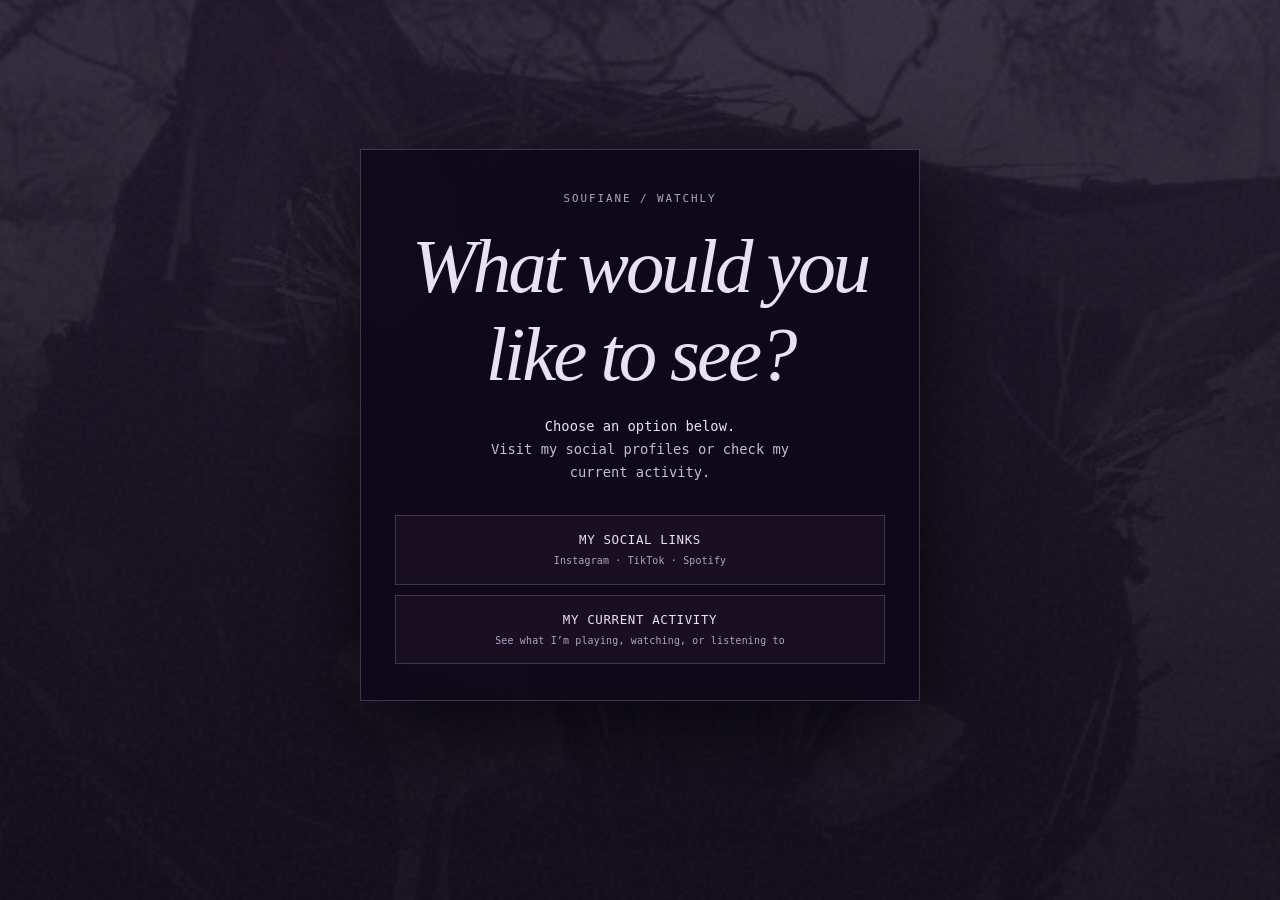
<file: index.html>
<!DOCTYPE html>
<html lang="en">
<head>
<meta charset="UTF-8">
<meta name="viewport" content="width=device-width, initial-scale=1.0">
<title>soufiane Home</title>
<link rel="stylesheet" href="style.css">
<script>
  // Play the cinematic intro once per browsing session — if it's
  // already been seen (e.g. we're back here via the "← return"
  // button on socials.html/watchly.html), skip straight to the
  // chooser. Runs synchronously in <head> so the intro never
  // flashes on screen before being hidden.
  try {
    if (sessionStorage.getItem('soufiane-intro-seen')) {
      document.documentElement.classList.add('skip-intro');
    } else {
      sessionStorage.setItem('soufiane-intro-seen', '1');
    }
  } catch (_) { /* The intro still works when storage is unavailable. */ }
  if (!document.documentElement.classList.contains('skip-intro')) {
    document.documentElement.classList.add('intro-active');
  }
  if (/Android/i.test(navigator.userAgent) ||
      matchMedia('(max-width: 800px), (pointer: coarse)').matches) {
    document.documentElement.classList.add('intro-lite');
  }
</script>
<style>
  html,body{margin:0;min-height:100%;background:#100b18;color:#e9e0f2}
  body{
    min-height:100vh;
    min-height:100dvh;
    display:grid;
    place-items:center;
    overflow-x:hidden;
    padding:24px 0;
    font-family:'IBM Plex Mono','SFMono-Regular',Consolas,Menlo,monospace;
    background:#100b18;
  }

  .chooser{
    position:relative;
    z-index:2;
    width:min(560px,calc(100vw - 40px));
    padding:42px 34px 36px;
    text-align:center;
    border:1px solid #443254;
    background:rgba(14,9,24,.92);
    backdrop-filter:blur(16px);
    -webkit-backdrop-filter:blur(16px);
    box-shadow:0 30px 80px rgba(0,0,0,.7);
    margin-bottom: 50px
  }

  .eyebrow{
    margin:0 0 18px;
    color:#b3a2c8;
    font-size:.68rem;
    letter-spacing:.18em;
    text-transform:uppercase;
  }

  h1{
    margin:0;
    font-family:Georgia,'Times New Roman',serif;
    font-size:clamp(2.7rem,9vw,4.8rem);
    font-weight:400;
    font-style:italic;
    letter-spacing:-.04em;
  }

  .prompt{
    margin:16px auto 30px;
    max-width:38ch;
    color:#c8b9da;
    font-size:.86rem;
    line-height:1.7;
  }

  .prompt span{color:#e9e0f2}

  .choices{display:grid;gap:10px}

  button{
    appearance:none;
    width:100%;
    border:1px solid #443254;
    background:#181022;
    color:#e9e0f2;
    padding:17px 18px;
    font:500 .78rem/1.2 'IBM Plex Mono','SFMono-Regular',Consolas,Menlo,monospace;
    letter-spacing:.05em;
    text-transform:uppercase;
    cursor:pointer;
    transition:background .25s ease,border-color .25s ease,transform .25s ease;
  }

  button:hover{
    background:#251831;
    border-color:#b38bdc;
    transform:translateY(-1px);
  }

  button:focus-visible{
    outline:2px solid #b38bdc;
    outline-offset:3px;
  }

  button small{
    display:block;
    margin-top:7px;
    color:#b3a2c8;
    font-size:.62rem;
    letter-spacing:.02em;
    text-transform:none;
    font-weight:400;
  }

  .backdrop{
    position:fixed;
    inset:-8%;
    z-index:0;
    background:
      linear-gradient(rgba(36,26,50,.80),rgba(16,11,24,.94)),
      url("assets/backdrop-photo.jpg") center/cover no-repeat;
    filter:none;
    transform:scale(1.04);
  }

  .grain{
    position:fixed;
    inset:0;
    z-index:1;
    pointer-events:none;
    opacity:.09;
    background-image:url("data:image/svg+xml,%3Csvg viewBox='0 0 180 180' xmlns='http://www.w3.org/2000/svg'%3E%3Cfilter id='n'%3E%3CfeTurbulence type='fractalNoise' baseFrequency='.9' numOctaves='4' stitchTiles='stitch'/%3E%3C/filter%3E%3Crect width='100%25' height='100%25' filter='url(%23n)' opacity='.55'/%3E%3C/svg%3E");
  }

  #page{
    display:none;
    position:fixed;
    inset:0;
    z-index:10;
    border:0;
    width:100%;
    height:100%;
    background:#100b18;
  }

  @media(max-width:520px){
    .chooser{padding:34px 22px 28px}
  }

  /* ───────── soufiane cinematic opening sequence ───────── */
  html.skip-intro .intro{
    display:none;
  }

  /* Avoid painting the covered page or sampling its backdrop during exit. */
  html.intro-active:not(.intro-ready) .chooser,
  html.intro-active:not(.intro-ready) .backdrop,
  html.intro-active:not(.intro-ready) .grain{visibility:hidden}
  html.intro-active .chooser{
    backdrop-filter:none;
    -webkit-backdrop-filter:none;
  }

  .intro{
    position:fixed;
    inset:0;
    z-index:9999;
    display:grid;
    place-items:center;
    overflow:hidden;
    background:
      radial-gradient(circle at 50% 48%,rgba(179,139,220,.075),transparent 24%),
      radial-gradient(circle at 50% 50%,rgba(201,179,229,.028),transparent 54%),
      #100b18;
    color:#e9e0f2;
    pointer-events:auto;
    isolation:isolate;
    contain:layout paint style;
    will-change:transform;
    animation:introExit 0.725s cubic-bezier(.76,0,.24,1) 2.5s forwards;
  }

  .intro::before,
  .intro::after{
    content:"";
    position:absolute;
    left:50%;
    width:min(900px,88vw);
    height:1px;
    background:linear-gradient(90deg,transparent,rgba(179,139,220,.48),transparent);
    transform:translateX(-50%) scaleX(0);
    transform-origin:center;
    box-shadow:0 0 14px rgba(179,139,220,.08);
  }

  .intro::before{
    top:calc(50% - 118px);
    animation:introLine 0.625s cubic-bezier(.16,1,.3,1) 0.275s forwards;
  }

  .intro::after{
    top:calc(50% + 118px);
    animation:introLine 0.625s cubic-bezier(.16,1,.3,1) 0.39s forwards;
  }

  .intro-corners{
    position:absolute;
    inset:0;
    pointer-events:none;
  }

  .intro-corners span{
    position:absolute;
    width:105px;
    height:105px;
    opacity:0;
    animation:cornerIn 0.575s cubic-bezier(.16,1,.3,1) 0.35s forwards;
  }

  .intro-corners span::before{
    content:"";
    position:absolute;
    width:18px;
    height:18px;
    border:1px solid #443254;
    transform:rotate(45deg);
    animation:cornerDiamond 2.1s ease-in-out 1s infinite;
  }

  .intro-corners span::after{
    content:"";
    position:absolute;
    width:5px;
    height:5px;
    border:1px solid rgba(179,139,220,.55);
    transform:rotate(45deg);
    animation:cornerPulse 1.3s ease-in-out 0.9s infinite;
  }

  .intro-corners span:nth-child(1){
    top:30px;left:30px;
    border-top:1px solid rgba(179,139,220,.62);
    border-left:1px solid rgba(179,139,220,.62);
  }
  .intro-corners span:nth-child(1)::before{right:-9px;bottom:-9px}
  .intro-corners span:nth-child(1)::after{right:-3px;bottom:-3px}

  .intro-corners span:nth-child(2){
    top:30px;right:30px;
    border-top:1px solid rgba(179,139,220,.62);
    border-right:1px solid rgba(179,139,220,.62);
  }
  .intro-corners span:nth-child(2)::before{left:-9px;bottom:-9px}
  .intro-corners span:nth-child(2)::after{left:-3px;bottom:-3px}

  .intro-corners span:nth-child(3){
    bottom:30px;left:30px;
    border-bottom:1px solid rgba(179,139,220,.62);
    border-left:1px solid rgba(179,139,220,.62);
  }
  .intro-corners span:nth-child(3)::before{right:-9px;top:-9px}
  .intro-corners span:nth-child(3)::after{right:-3px;top:-3px}

  .intro-corners span:nth-child(4){
    bottom:30px;right:30px;
    border-bottom:1px solid rgba(179,139,220,.62);
    border-right:1px solid rgba(179,139,220,.62);
  }
  .intro-corners span:nth-child(4)::before{left:-9px;top:-9px}
  .intro-corners span:nth-child(4)::after{left:-3px;top:-3px}

  .intro-mark{
    position:relative;
    text-align:center;
    z-index:4;
    transform:translateY(22px) scale(.96);
    opacity:0;
    animation:introMark 0.725s cubic-bezier(.16,1,.3,1) 0.525s forwards;
  }

  .intro-name{
    margin:0;
    font-family:Georgia,'Times New Roman',serif;
    font-size:clamp(3.8rem,12vw,8rem);
    font-weight:400;
    font-style:italic;
    letter-spacing:-.065em;
    line-height:.88;
    text-shadow:
      0 0 24px rgba(179,139,220,.08),
      0 0 70px rgba(179,139,220,.035);
    animation:nameBreath 1.9s ease-in-out 1.175s infinite;
  }

  .intro-rule{
    position:relative;
    width:145px;
    transform:scaleX(0);
    height:1px;
    margin:27px auto 18px;
    background:rgba(179,139,220,.62);
    box-shadow:0 0 14px rgba(179,139,220,.12);
    animation:introRule 0.55s cubic-bezier(.16,1,.3,1) 1.025s forwards;
  }

  .intro-rule::before,
  .intro-rule::after{
    content:"";
    position:absolute;
    top:50%;
    width:6px;
    height:6px;
    border:1px solid rgba(179,139,220,.6);
    transform:translateY(-50%) rotate(45deg);
    opacity:0;
    animation:ruleMarks 0.35s ease 1.25s forwards;
  }
  .intro-rule::before{left:-3px}
  .intro-rule::after{right:-3px}

  .intro-sub{
    max-width:min(700px,82vw);
    margin:0 auto;
    color:#b3a2c8;
    font-family:Georgia,'Times New Roman',serif;
    font-size:clamp(.72rem,1.7vw,.92rem);
    font-style:italic;
    letter-spacing:.13em;
    line-height:1.8;
    opacity:0;
    transform:translateY(10px);
    animation:introSub 0.575s ease 1.275s forwards;
  }

  .intro-glyph{
    position:absolute;
    width:255px;
    height:255px;
    border:1px solid rgba(179,139,220,.11);
    transform:rotate(45deg) scale(.52);
    opacity:0;
    z-index:1;
    box-shadow:0 0 80px rgba(179,139,220,.025);
    animation:
      glyphIn 0.85s cubic-bezier(.16,1,.3,1) 0.175s forwards,
      glyphFloat 3s ease-in-out 1.25s infinite;
  }

  .intro-glyph::before,
  .intro-glyph::after{
    content:"";
    position:absolute;
    inset:23px;
    border:1px solid rgba(179,139,220,.075);
  }

  .intro-glyph::after{
    inset:50%;
    width:8px;
    height:8px;
    transform:translate(-50%,-50%);
    background:#e9e0f2;
    border:0;
    box-shadow:
      0 0 18px rgba(179,139,220,.32),
      0 0 50px rgba(179,139,220,.12);
    animation:centerPulse 1.4s ease-in-out 1.15s infinite;
  }

  .intro-orbit{
    position:absolute;
    width:min(430px,72vw);
    height:min(430px,72vw);
    border:1px solid rgba(179,139,220,.045);
    border-radius:50%;
    opacity:0;
    z-index:2;
    animation:
      orbitIn 0.7s ease 0.675s forwards,
      orbitSpin 9s linear 1.35s infinite;
  }

  .intro-orbit::before,
  .intro-orbit::after{
    content:"";
    position:absolute;
    width:5px;
    height:5px;
    background:#e9e0f2;
    border-radius:50%;
    box-shadow:0 0 16px rgba(179,139,220,.65);
  }
  .intro-orbit::before{top:-2px;left:50%}
  .intro-orbit::after{bottom:9%;right:5%}

  .intro-aura{
    position:absolute;
    width:min(760px,94vw);
    height:min(760px,94vw);
    border-radius:50%;
    background:
      radial-gradient(circle,rgba(179,139,220,.10) 0%,rgba(179,139,220,.045) 20%,rgba(179,139,220,.018) 38%,transparent 70%);
    opacity:0;
    z-index:0;
    animation:
      auraIn 1.05s ease 0.45s forwards,
      auraBreath 2.75s ease-in-out 1.2s infinite;
  }

  .intro-aura::after{
    content:"";
    position:absolute;
    inset:18%;
    border:1px solid rgba(179,139,220,.035);
    border-radius:50%;
    /* Rotating a perfectly circular ring produces no visible change. */
  }

  .intro-stars{
    position:absolute;
    inset:0;
    pointer-events:none;
    z-index:3;
  }

  .intro-stars i{
    position:absolute;
    width:2px;
    height:2px;
    background:#e9e0f2;
    border-radius:50%;
    opacity:0;
    box-shadow:0 0 11px rgba(179,139,220,.7);
    animation:starIn 0.6s ease forwards, starPulse 1.9s ease-in-out 1.1s infinite;
  }

  .intro-stars i:nth-child(1){top:21%;left:24%;animation-delay:0.675s,1.25s}
  .intro-stars i:nth-child(2){top:29%;right:22%;animation-delay:0.775s,1.45s}
  .intro-stars i:nth-child(3){bottom:27%;left:19%;animation-delay:0.875s,1.6s}
  .intro-stars i:nth-child(4){bottom:21%;right:25%;animation-delay:0.975s,1.3s}
  .intro-stars i:nth-child(5){top:16%;left:50%;animation-delay:1.05s,1.75s}
  .intro-stars i:nth-child(6){bottom:14%;left:50%;animation-delay:1.125s,1.5s}

  @keyframes introMark{
    0%{opacity:0;transform:translateY(22px) scale(.96)}
    60%{opacity:1}
    100%{opacity:1;transform:translateY(0) scale(1)}
  }

  @keyframes introLine{
    from{transform:translateX(-50%) scaleX(0)}
    to{transform:translateX(-50%) scaleX(1)}
  }

  @keyframes introRule{
    from{transform:scaleX(0)}
    to{transform:scaleX(1)}
  }

  @keyframes introSub{
    from{opacity:0;transform:translateY(10px)}
    to{opacity:1;transform:translateY(0)}
  }

  @keyframes ruleMarks{to{opacity:1}}

  @keyframes cornerIn{
    from{opacity:0;transform:scale(.65)}
    to{opacity:1;transform:scale(1)}
  }

  @keyframes cornerPulse{
    0%,100%{opacity:.3;transform:rotate(45deg) scale(.8)}
    50%{opacity:1;transform:rotate(45deg) scale(1.18)}
  }

  @keyframes cornerDiamond{
    0%,100%{opacity:.2;transform:rotate(45deg) scale(.8)}
    50%{opacity:.7;transform:rotate(45deg) scale(1.05)}
  }

  @keyframes glyphIn{
    from{opacity:0;transform:rotate(45deg) scale(.52)}
    to{opacity:1;transform:rotate(45deg) scale(1)}
  }

  @keyframes glyphFloat{
    0%,100%{transform:rotate(45deg) scale(1) translate(0,0)}
    50%{transform:rotate(48deg) scale(1.045) translate(0,-5px)}
  }

  @keyframes centerPulse{
    0%,100%{opacity:.55;transform:translate(-50%,-50%) scale(.85)}
    50%{opacity:1;transform:translate(-50%,-50%) scale(1.15)}
  }

  @keyframes nameBreath{
    0%,100%{opacity:.86}
    50%{opacity:1}
  }

  @keyframes orbitIn{
    from{opacity:0;transform:scale(.66)}
    to{opacity:1;transform:scale(1)}
  }

  @keyframes orbitSpin{to{transform:rotate(360deg)}}

  @keyframes auraIn{
    from{opacity:0;transform:scale(.68)}
    to{opacity:1;transform:scale(1)}
  }

  @keyframes auraBreath{
    0%,100%{opacity:.52;transform:scale(1)}
    50%{opacity:.95;transform:scale(1.1)}
  }

  @keyframes starIn{
    from{opacity:0;transform:scale(.15)}
    to{opacity:.72;transform:scale(1)}
  }

  @keyframes starPulse{
    0%,100%{opacity:.25;transform:scale(.8)}
    50%{opacity:1;transform:scale(2)}
  }

  @keyframes introExit{
    from{transform:translateY(0)}
    to{transform:translateY(-100%)}
  }

  /* Budget GPU textures and blending on Android and touch/small screens.
     Keep the composition, staggered entrances, orbit and floating diamond. */
  .intro-lite .intro-aura{
    width:min(440px,90vw);
    height:min(440px,90vw);
    animation:auraIn 1.05s ease 0.45s forwards;
  }
  .intro-lite .intro-name{animation:none;text-shadow:none}
  .intro-lite .intro-glyph,
  .intro-lite .intro-glyph::after,
  .intro-lite .intro-orbit::before,
  .intro-lite .intro-orbit::after,
  .intro-lite .intro-stars i,
  .intro-lite .intro-rule,
  .intro-lite .intro::before,
  .intro-lite .intro::after{box-shadow:none}
  .intro-lite .intro-corners span::before{animation:none;opacity:.45}
  .intro-lite .intro-corners span::after{animation:none;opacity:.7}
  .intro-lite .intro-glyph::after{animation:none;opacity:.7}
  .intro-lite .intro-stars i{
    animation-name:starIn;
    animation-duration:0.6s;
    animation-timing-function:ease;
    animation-iteration-count:1;
    animation-fill-mode:forwards;
  }

  @keyframes introFade{
    to{opacity:0}
  }

  @media (prefers-reduced-motion:reduce){
    .intro,
    .intro::before,
    .intro::after,
    .intro-corners span,
    .intro-corners span::before,
    .intro-corners span::after,
    .intro-mark,
    .intro-name,
    .intro-rule,
    .intro-rule::before,
    .intro-rule::after,
    .intro-sub,
    .intro-glyph,
    .intro-glyph::after,
    .intro-orbit,
    .intro-aura,
    .intro-aura::after,
    .intro-stars i{
      animation:none !important;
    }
    .intro{
      animation:introFade 0.15s ease 0.7s forwards !important;
    }
    .intro-mark,
    .intro-corners span{
      opacity:1;
      transform:none;
      filter:none;
    }
    .intro::before,
    .intro::after{
      transform:translateX(-50%) scaleX(1);
    }
    .intro-rule{transform:none}
    .intro-rule::before,.intro-rule::after{opacity:1}
    .intro-sub{opacity:1;transform:none}
    .intro-glyph{opacity:1;transform:rotate(45deg)}
    .intro-orbit{opacity:1}
    .intro-aura{opacity:.7}
    .intro-stars i{opacity:.7}
  }
</style>
</head>
<body>

  <div class="intro" id="intro" aria-hidden="true">
    <div class="intro-corners">
      <span></span><span></span><span></span><span></span>
    </div>
    <div class="intro-glyph"></div>
    <div class="intro-orbit"></div>
    <div class="intro-aura"></div>
    <div class="intro-stars"><i></i><i></i><i></i><i></i><i></i><i></i></div>
    <div class="intro-mark">
      <p class="intro-name">soufiane</p>
      <div class="intro-rule"></div>
      <p class="intro-sub">Welcome! Find my social links and see what I’m doing.</p>
    </div>
  </div>

  <div class="backdrop"></div>
  <div class="grain"></div>

  <main class="chooser" id="chooser">
    <p class="eyebrow">soufiane / watchly</p>
    <h1>What would you like to see?</h1>
    <p class="prompt">
      <span>Choose an option below.</span><br>
      Visit my social profiles or check my current activity.
    </p>

    <div class="choices">
      <button type="button" onclick="window.location.href='socials.html'">
        My social links
        <small>Instagram · TikTok · Spotify</small>
      </button>

      <button type="button" onclick="window.location.href='watchly.html'">
        My current activity
        <small>See what I’m playing, watching, or listening to</small>
      </button>
    </div>
  </main>
  <script>
    (() => {
      const root = document.documentElement;
      const intro = document.getElementById('intro');
      if (root.classList.contains('skip-intro')) {
        intro.remove();
        return;
      }

      const chooser = document.getElementById('chooser');
      const reduced = matchMedia('(prefers-reduced-motion: reduce)');
      chooser.inert = true;
      let prepareTimer;
      let fallbackTimer;
      let finished = false;
      const prepare = () => root.classList.add('intro-ready');
      const finish = () => {
        if (finished) return;
        finished = true;
        clearTimeout(prepareTimer);
        clearTimeout(fallbackTimer);
        intro.removeEventListener('animationend', onEnd);
        document.removeEventListener('visibilitychange', onVisibility);
        window.removeEventListener('pagehide', finish);
        reduced.removeEventListener('change', finish);
        root.classList.add('skip-intro');
        root.classList.remove('intro-ready', 'intro-active');
        chooser.inert = false;
        // Detach every looping animation and release the overlay's layers.
        intro.remove();
      };
      const onEnd = event => {
        if (event.target === intro &&
            (event.animationName === 'introExit' || event.animationName === 'introFade')) {
          finish();
        }
      };
      const onVisibility = () => {
        if (document.hidden) finish();
      };
      intro.addEventListener('animationend', onEnd);
      document.addEventListener('visibilitychange', onVisibility);
      window.addEventListener('pagehide', finish);
      reduced.addEventListener('change', finish);
      // Rasterize the destination before the exit, outside its critical frames.
      prepareTimer = setTimeout(prepare, reduced.matches ? 450 : 1750);
      fallbackTimer = setTimeout(finish, reduced.matches ? 1100 : 3750);
      if (document.hidden) finish();
    })();
  </script>
</body>
</html>
</file>
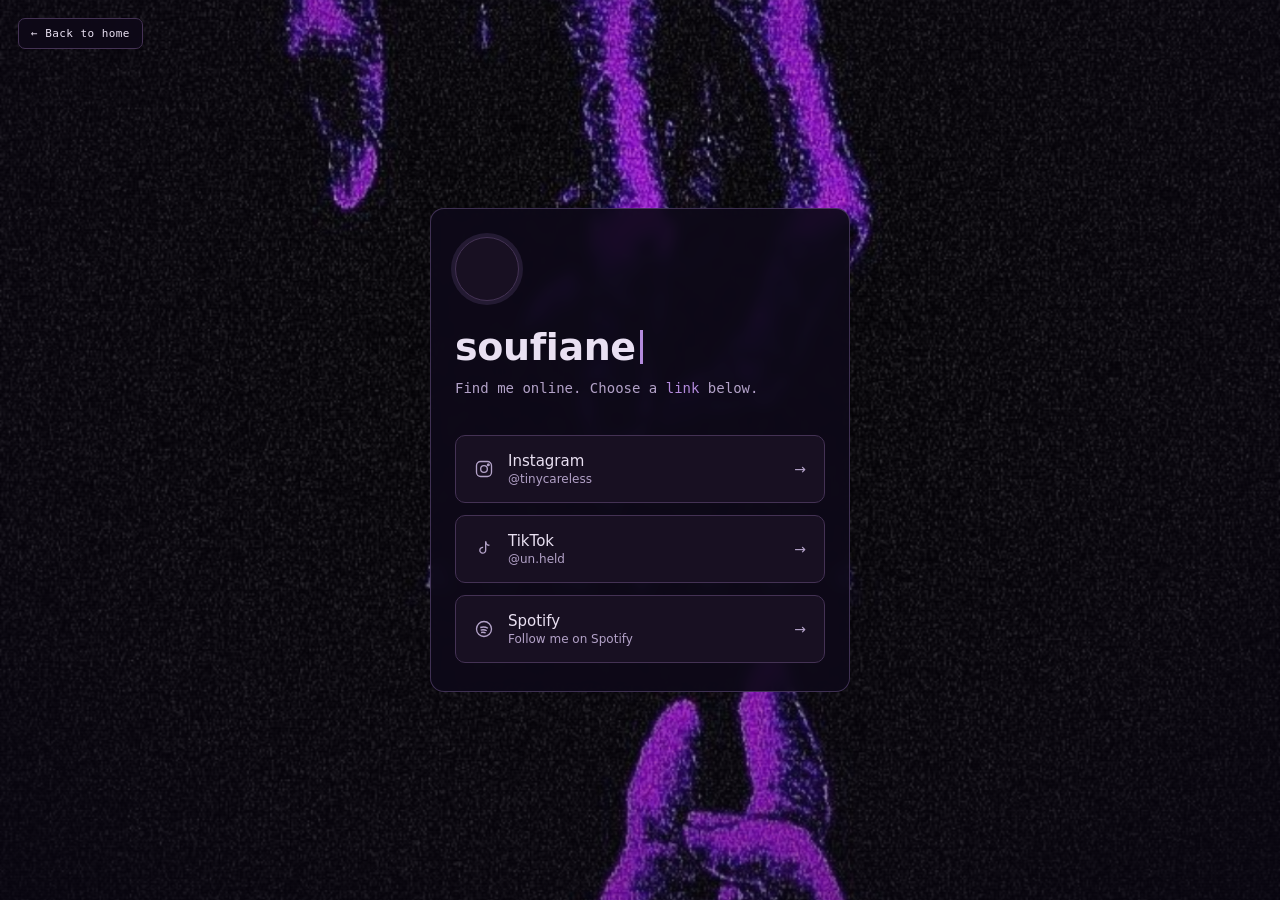
<file: socials.html>
<!DOCTYPE html>
<html lang="en">
<head>
<meta charset="UTF-8">
<meta name="viewport" content="width=device-width, initial-scale=1.0">
<title>soufiane Social links</title>
<link rel="stylesheet" href="style.css">
<style>
  :root{
    --ink: #090610;
    --ink-2: #181022;
    --line: #443254;
    --fog: #b3a2c8;
    --paper: #e9e0f2;
    --signal: #b38bdc;
  }

  html,body{
    margin:0;
    padding:0;
    background: var(--ink);
    color: var(--paper);
    min-height:100svh;
    font-family: 'IBM Plex Mono','SFMono-Regular',Consolas,Menlo,monospace;
  }

  body{
    display:flex;
    align-items:center;
    justify-content:center;
    padding: 32px 20px;
    position: relative;
    overflow-x: hidden;
    background-color: var(--ink);
  }

  .ink-bg{
    position: fixed;
    inset: 0;
    z-index: 0;
    pointer-events: none;
    overflow: hidden;
    background-image: url('assets/social-purple-hands.png');
    background-size: cover;
    background-position: center;
  }

  .ink-bg::after{
    content:"";
    position:absolute;
    inset:0;
    background: radial-gradient(ellipse at 50% 35%, rgba(20,10,36,0.08) 0%, rgba(16,8,29,0.35) 70%, rgba(10,6,20,0.72) 100%);
  }

  .scanlines{
    position:fixed;
    inset:0;
    pointer-events:none;
    background: repeating-linear-gradient(
      to bottom,
      rgba(255,255,255,0.015) 0px,
      rgba(255,255,255,0.015) 1px,
      transparent 1px,
      transparent 3px
    );
    mix-blend-mode: overlay;
  }

  .card{
    width:100%;
    max-width: 420px;
    position:relative;
    z-index:1;
    padding: 28px 24px;
    background: rgba(14,9,24,0.92);
    backdrop-filter: blur(6px);
    border-radius: 14px;
    border: 1px solid rgba(179,139,220,0.3);
  }

  .profile{
    display: flex;
    flex-direction: column;
    align-items: center;
    text-align: center;
  }

  .prompt-line{
    display:flex;
    align-items:center;
    gap:8px;
    color: var(--fog);
    font-size: 13px;
    letter-spacing: 0.04em;
    margin-bottom: 18px;
  }

  .dot{
    width:6px; height:6px;
    border-radius:50%;
    background: var(--signal);
    box-shadow: 0 0 8px var(--signal);
    animation: pulse 2.4s ease-in-out infinite;
  }

  @keyframes pulse{
    0%,100%{ opacity:1; }
    50%{ opacity:0.35; }
  }

  .avatar{
    width: 64px;
    height: 64px;
    border-radius: 50%;
    border: 1px solid var(--line);
    background: var(--ink-2);
    overflow: hidden;
    display:flex;
    align-items:center;
    justify-content:center;
    margin-bottom: 24px;
    box-shadow: 0 0 0 4px rgba(179,139,220,0.14);
  }

  .avatar img{
    width: 100%;
    height: 100%;
    object-fit: cover;
    display: block;
  }

  h1{
    font-family: system-ui, -apple-system, "Segoe UI", sans-serif;
    font-size: clamp(28px, 7vw, 38px);
    font-weight: 700;
    letter-spacing: -0.01em;
    margin: 0 0 6px 0;
    color: var(--paper);
    min-height: 1.2em;
  }

  .cursor{
    display:inline-block;
    width: 3px;
    height: 0.9em;
    background: var(--signal);
    margin-left: 4px;
    vertical-align: -0.1em;
    animation: blink 1s step-end infinite;
  }

  @keyframes blink{
    0%,49%{ opacity:1; }
    50%,100%{ opacity:0; }
  }

  .tagline{
    color: var(--fog);
    font-size: 14px;
    margin: 0 0 36px 0;
    line-height: 1.6;
  }

  .tagline span{ color: var(--signal); }

  .links{
    display:flex;
    flex-direction: column;
    gap: 12px;
  }

  .link{
    display:flex;
    align-items:center;
    gap: 14px;
    padding: 16px 18px;
    background: var(--ink-2);
    border: 1px solid var(--line);
    border-radius: 10px;
    text-decoration:none;
    color: var(--paper);
    font-family: system-ui, sans-serif;
    font-size: 15px;
    font-weight: 500;
    position:relative;
    overflow:hidden;
    transition: border-color 0.25s ease, transform 0.15s ease, background 0.25s ease;
  }

  .link::before{
    content:"";
    position:absolute;
    left:0; top:0; bottom:0;
    width: 2px;
    background: var(--signal);
    transform: scaleY(0);
    transform-origin: bottom;
    transition: transform 0.25s ease;
  }

  .link:hover{
    border-color: rgba(179,139,220,0.65);
    background: #251831;
    transform: translateX(3px);
  }

  .link:hover::before{
    transform: scaleY(1);
  }

  .link:active{
    transform: translateX(3px) scale(0.99);
  }

  .icon{
    width: 20px;
    height: 20px;
    flex-shrink:0;
    color: var(--fog);
    transition: color 0.25s ease;
  }

  .link:hover .icon{ color: var(--signal); }

  .label{ flex:1; min-width:0; }

  .handle-sub{
    font-size: 12px;
    color: var(--fog);
    font-weight: 400;
    display:block;
    margin-top: 2px;
  }

  .arrow{
    color: var(--fog);
    font-size: 14px;
    transition: color 0.25s ease, transform 0.25s ease;
  }

  .link:hover .arrow{
    color: var(--signal);
    transform: translateX(2px);
  }

  footer{
    margin-top: 32px;
    text-align:center;
    font-size: 11px;
    color: var(--line);
    letter-spacing: 0.06em;
  }

  .link:focus-visible{
    outline: 2px solid var(--signal);
    outline-offset: 4px;
  }

  @media (prefers-reduced-motion: reduce){
    .dot, .cursor { animation: none; }
  }
</style>

</head>
<body>
<button id="return-to-choice" type="button" onclick="returnToChoice()">← Back to home</button>

<div class="ink-bg"></div>

<div class="scanlines"></div>

<div class="card">
  <div class="avatar"><img id="discord-avatar" alt="" style="visibility:hidden"></div>

  <h1 id="handle">soufiane<span class="cursor"></span></h1>
  <p class="tagline">Find me online. Choose a <span>link</span> below.</p>

  <div class="links">

    <a class="link" href="https://www.instagram.com/tinycareless/" target="_blank" rel="noopener noreferrer">
      <svg class="icon" viewBox="0 0 24 24" fill="none" stroke="currentColor" stroke-width="1.6">
        <rect x="3" y="3" width="18" height="18" rx="5"/>
        <circle cx="12" cy="12" r="4"/>
        <circle cx="17.2" cy="6.8" r="1"/>
      </svg>
      <span class="label">Instagram<span class="handle-sub">@tinycareless</span></span>
      <span class="arrow">&rarr;</span>
    </a>

    <a class="link" href="https://www.tiktok.com/@un.held" target="_blank" rel="noopener noreferrer">
      <svg class="icon" viewBox="0 0 24 24" fill="none" stroke="currentColor" stroke-width="1.6">
        <path d="M14 3v10.5a3.5 3.5 0 1 1-3-3.46"/>
        <path d="M14 3c0 2.5 2 4.5 4.5 4.5"/>
      </svg>
      <span class="label">TikTok<span class="handle-sub">@un.held</span></span>
      <span class="arrow">&rarr;</span>
    </a>

    <a class="link" href="https://open.spotify.com/user/31sip7pe6jlshwfsoxzi35c4674e?si=42b858c847834cca" target="_blank" rel="noopener noreferrer">
      <svg class="icon" viewBox="0 0 24 24" fill="none" stroke="currentColor" stroke-width="1.6">
        <circle cx="12" cy="12" r="9"/>
        <path d="M7.5 10.2c3-1 6.7-.6 9.2.9"/>
        <path d="M8 13.3c2.4-.7 5.3-.4 7.3.8"/>
        <path d="M8.5 16.2c1.8-.5 4-.3 5.5.6"/>
      </svg>
      <span class="label">Spotify<span class="handle-sub">Follow me on Spotify</span></span>
      <span class="arrow">&rarr;</span>
    </a>



  </div>

</div>

<script>
  // decode-in animation for the handle
  const el = document.getElementById('handle');
  const cursor = el.querySelector('.cursor');
  let finalText = "soufiane";
  const chars = "abcdefghijklmnopqrstuvwxyz_0123456789";
  let frame = 0;
  const totalFrames = 18;

  function setDiscordDisplayName(name) {
    if (finalText === name) return;
    finalText = name;
    // Finish the initial scramble so it cannot overwrite the live name.
    frame = totalFrames;
    el.textContent = finalText;
    el.appendChild(cursor);
  }

  function scramble(){
    if(frame >= totalFrames){
      el.textContent = finalText;
      el.appendChild(cursor);
      return;
    }
    const progress = frame / totalFrames;
    const revealCount = Math.floor(progress * finalText.length);
    let out = "";
    for(let i=0;i<finalText.length;i++){
      if(i < revealCount || finalText[i] === "_" && i < revealCount + 1){
        out += finalText[i];
      } else {
        out += chars[Math.floor(Math.random()*chars.length)];
      }
    }
    el.textContent = out;
    frame++;
    requestAnimationFrame(() => setTimeout(scramble, 35));
  }

  if(window.matchMedia('(prefers-reduced-motion: reduce)').matches){
    el.textContent = finalText;
    el.appendChild(cursor);
  } else {
    scramble();
  }
</script>



<script src="script.js"></script>
<script>
  (() => {
    const userId = '1092550069061947413'; // Same Discord account as Watchly.
    const avatar = document.getElementById('discord-avatar');
    let timer;
    let request;

    avatar.addEventListener('error', () => {
      avatar.style.visibility = 'hidden';
      avatar.removeAttribute('src');
    });
    avatar.addEventListener('load', () => { avatar.style.visibility = 'visible'; });

    async function refreshAvatar() {
      if (document.hidden || request) return;
      const controller = new AbortController();
      request = controller;
      const timeout = setTimeout(() => controller.abort(), 10000);
      try {
        const response = await fetch(`https://api.lanyard.rest/v1/users/${userId}`, {
          signal: controller.signal,
          cache: 'no-store'
        });
        if (!response.ok) return;
        const result = await response.json();
        const user = result.success && result.data && result.data.discord_user;
        if (!user || controller.signal.aborted) return;
        const displayName = user.global_name || user.username;
        if (displayName) {
          setDiscordDisplayName(displayName);
          avatar.alt = displayName;
        }
        let url;
        if (user.avatar) {
          const extension = user.avatar.startsWith('a_') ? 'gif' : 'png';
          url = `https://cdn.discordapp.com/avatars/${userId}/${user.avatar}.${extension}?size=128`;
        } else {
          const index = Number(user.discriminator)
            ? Number(user.discriminator) % 5
            : Number((BigInt(userId) >> 22n) % 6n);
          url = `https://cdn.discordapp.com/embed/avatars/${index}.png`;
        }
        if (avatar.getAttribute('src') !== url) avatar.src = url;
      } catch (_) {
        // Keep the current picture when Discord/Lanyard is unavailable.
      } finally {
        clearTimeout(timeout);
        if (request === controller) request = null;
      }
    }

    function stop() {
      clearInterval(timer);
      if (request) request.abort();
      request = null;
    }
    function start() {
      stop();
      if (document.hidden) return;
      refreshAvatar();
      timer = setInterval(refreshAvatar, 60000);
    }
    document.addEventListener('visibilitychange', start);
    window.addEventListener('pagehide', stop);
    window.addEventListener('pageshow', start);
    start();
  })();
</script>
</body>
</html>
</file>
<file: style.css>
/* ================================================================
   style.css
   Shared, IDENTICAL-on-every-page styles for the soufiane site
   (index.html, socials.html, watchly.html).

   Anything that only applies to one page (layout, colors, fonts,
   the intro splash, the profile card, the Watchly dashboard, etc.)
   stays in a <style> block inside that page's own <head> — those
   pages use different color palettes and structures, so merging
   them here would just create naming collisions. This file only
   holds the handful of rules the pages genuinely share, so there's
   one place to change them.
   ================================================================ */

*{
  box-sizing: border-box;
}

/* "← return" button — shown on socials.html and watchly.html to
   go back to the chooser (index.html). Its behaviour lives in
   script.js as returnToChoice(). */
#return-to-choice{
  position: fixed;
  top: 18px;
  left: 18px;
  z-index: 99999;
  appearance: none;
  border: 1px solid #443254;
  background: rgba(14,9,24,0.95);
  color: #e9e0f2;
  padding: 9px 12px;
  border-radius: 7px;
  font: 500 11px/1 'IBM Plex Mono','SFMono-Regular',Consolas,Menlo,monospace;
  letter-spacing: .04em;
  cursor: pointer;
  backdrop-filter: blur(8px);
  -webkit-backdrop-filter: blur(8px);
  transition: .2s ease;
}
#return-to-choice:hover{
  background: #251831;
  border-color: #b38bdc;
  transform: translateY(-1px);
}
#return-to-choice:focus-visible{
  outline: 2px solid #b38bdc;
  outline-offset: 4px;
}

/* Scroll-reveal — fades/slides tracked elements into view as the
   page is scrolled. Driven by the IntersectionObserver in script.js
   on socials.html and watchly.html. */
.scroll-reveal{
  opacity: 0;
  transform: translateY(24px);
  filter: blur(4px);
  transition:
    opacity .65s cubic-bezier(.16,1,.3,1),
    transform .65s cubic-bezier(.16,1,.3,1),
    filter .65s cubic-bezier(.16,1,.3,1);
  will-change: opacity, transform, filter;
}
.scroll-reveal.is-visible{
  opacity: 1;
  transform: none;
  filter: none;
}
@media (prefers-reduced-motion: reduce){
  .scroll-reveal{
    opacity: 1;
    transform: none;
    filter: none;
    transition: none;
  }
}
</file>
